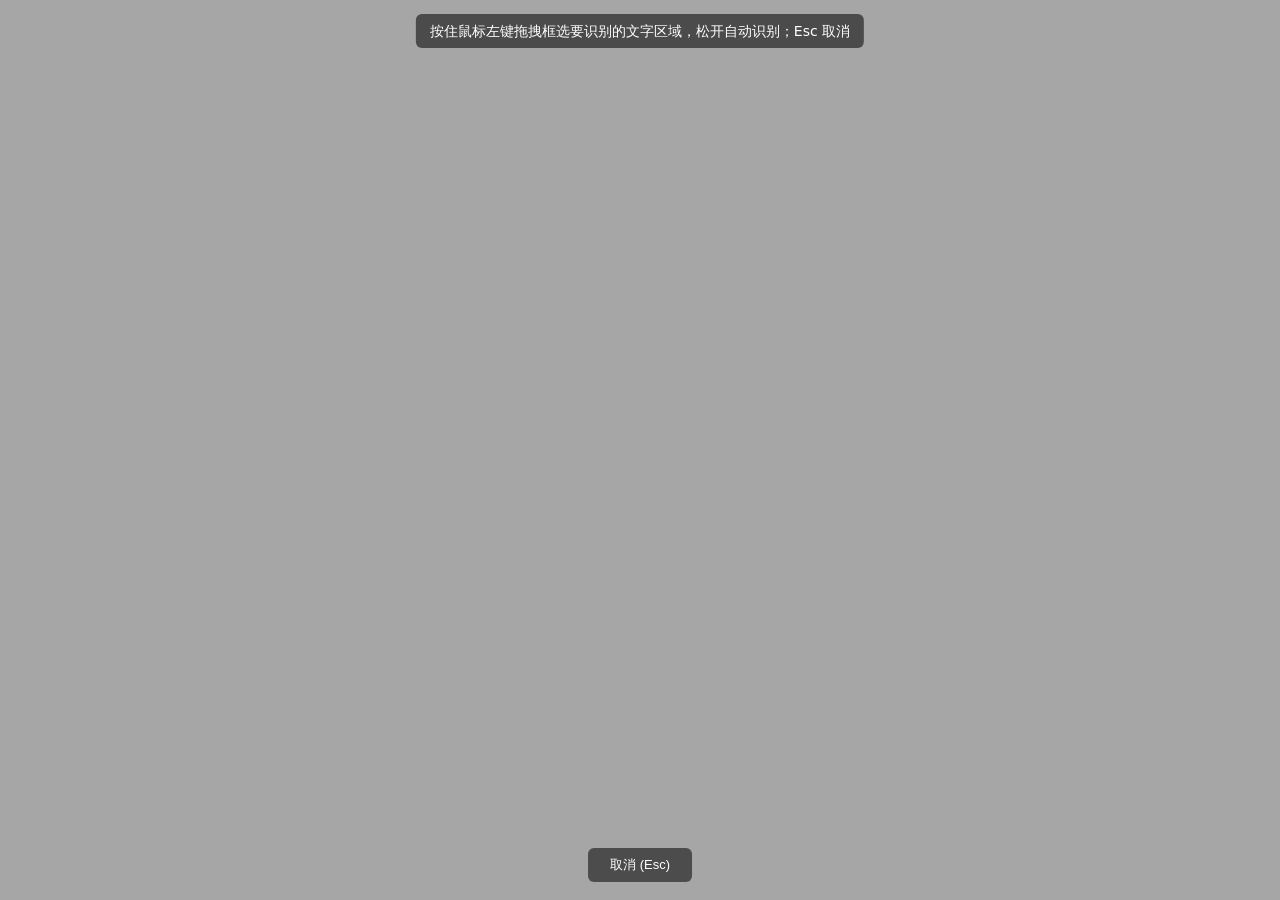
<file: assets/web/crop.html>
<!DOCTYPE html>
<html lang="zh-CN">
<head>
  <meta charset="UTF-8">
  <meta name="viewport" content="width=device-width, initial-scale=1.0">
  <title>框选</title>
  <style>
    html, body {
      margin: 0; padding: 0; width: 100%; height: 100%;
      overflow: hidden; cursor: crosshair; user-select: none;
      background: transparent;
    }
    #mask { position: fixed; inset: 0; background: rgba(0,0,0,0.35); }
    #box {
      position: fixed; border: 2px solid #4da3ff;
      background: rgba(77,163,255,0.10);
      box-shadow: 0 0 0 1px rgba(0,0,0,0.4);
      display: none; z-index: 10;
    }
    #hint {
      position: fixed; top: 14px; left: 50%; transform: translateX(-50%);
      color: #fff; font: 14px/1.6 system-ui, sans-serif;
      background: rgba(0,0,0,0.55); padding: 6px 14px; border-radius: 6px;
      z-index: 20; pointer-events: none; white-space: nowrap;
    }
    #cancel {
      position: fixed; bottom: 18px; left: 50%; transform: translateX(-50%);
      z-index: 30; pointer-events: auto;
      background: rgba(60,60,60,0.85); color: #fff; border: none;
      padding: 8px 22px; border-radius: 6px; font-size: 13px; cursor: pointer;
    }
  </style>
</head>
<body>
  <div id="mask"></div>
  <div id="box"></div>
  <div id="hint">按住鼠标左键拖拽框选要识别的文字区域，松开自动识别；Esc 取消</div>
  <button id="cancel">取消 (Esc)</button>
  <script src="crop.js"></script>
</body>
</html>
</file>
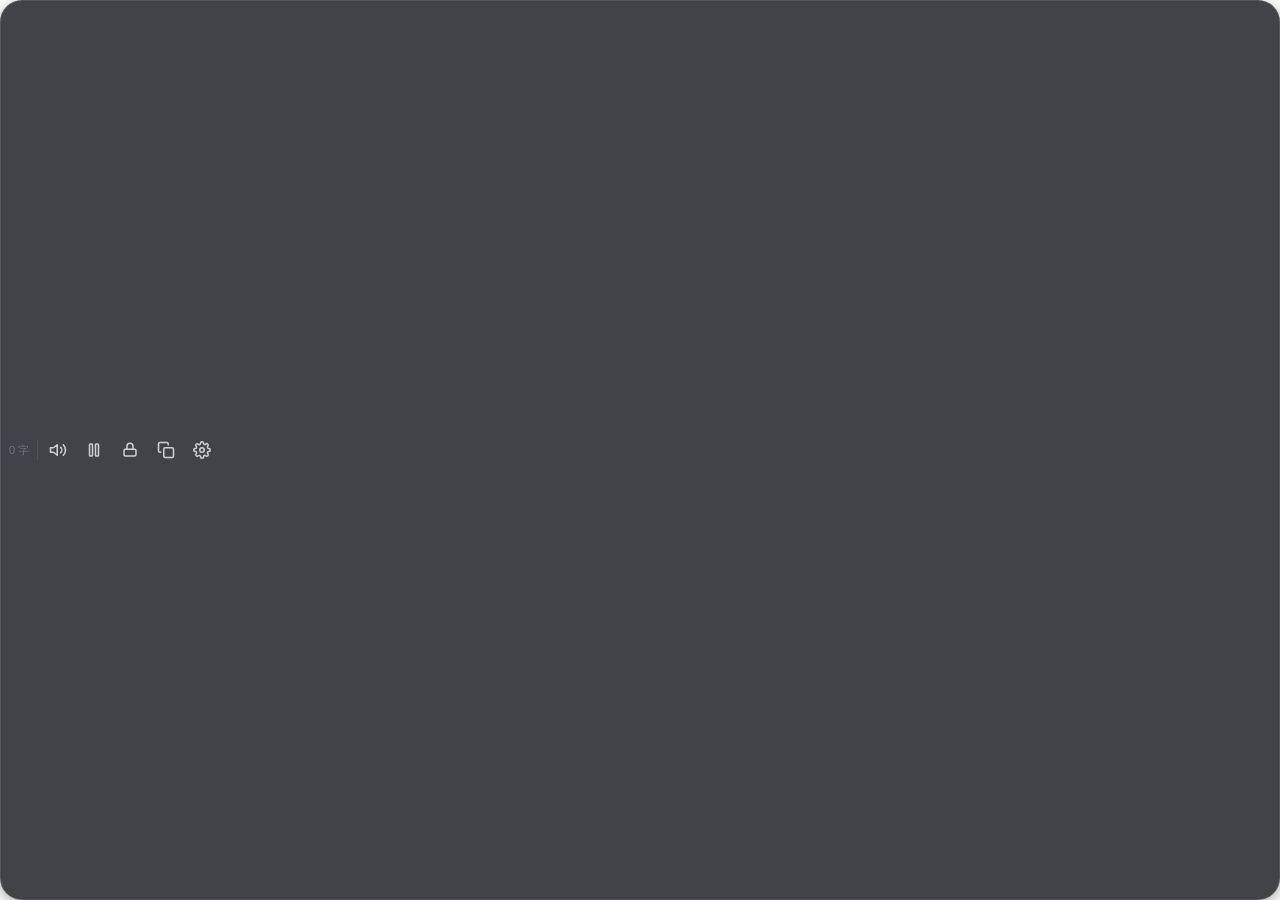
<file: assets/web/floater.html>
<!DOCTYPE html>
<html lang="zh-CN">
<head>
<meta charset="UTF-8">
<meta name="viewport" content="width=device-width, initial-scale=1.0">
<title>Floater</title>
<style>
  * { margin: 0; padding: 0; box-sizing: border-box; -webkit-user-select: none; user-select: none; }
  html, body { width: 100%; height: 100%; background: transparent; overflow: hidden;
    font-family: "Microsoft YaHei", "PingFang SC", sans-serif; }
  body::before {
    content: ''; position: fixed; inset: 0;
    background: var(--floater-bg, rgba(30, 32, 38, 0.84));
    border-radius: 22px;
    pointer-events: none;
  }
  #bar {
    position: fixed; inset: 0;
    display: flex; align-items: center;
    border: 1px solid rgba(255, 255, 255, 0.10);
    border-radius: 22px;
    box-shadow: 0 4px 16px rgba(0, 0, 0, 0.35);
    padding: 0 4px;
    gap: 0;
  }
  .btn {
    width: 36px; height: 36px;
    border: none; border-radius: 8px;
    cursor: pointer;
    background: transparent;
    display: flex; align-items: center; justify-content: center;
    transition: background 0.12s;
  }
  .btn:hover { background: rgba(255, 255, 255, 0.10); }
  .btn:active { background: rgba(255, 255, 255, 0.16); }
  .btn svg { width: 18px; height: 18px; fill: none; stroke: #d0d2d6; stroke-width: 2; stroke-linecap: round; stroke-linejoin: round; }
  .btn:hover svg { stroke: #fff; }
  .sep {
    width: 1px; height: 20px;
    background: rgba(255, 255, 255, 0.10);
    margin: 0 2px;
  }
  #info {
    font-size: 11px; color: #6f7582;
    padding: 0 6px 0 4px;
    white-space: nowrap;
  }
  #btn-pause.active svg { stroke: #f0b429; }
  #btn-lock.active svg { stroke: #4fc3f7; }
  #btn-lock.active { background: rgba(79, 195, 247, 0.16); }
</style>
</head>
<body>
<div id="bar">
  <div id="info"><span id="count">0</span> 字</div>
  <div class="sep"></div>
  <button id="btn-read" class="btn" title="朗读">
    <svg viewBox="0 0 24 24"><path d="M11 5L6 9H2v6h4l5 4V5z"/><path d="M19.07 4.93a10 10 0 0 1 0 14.14M15.54 8.46a5 5 0 0 1 0 7.07"/></svg>
  </button>
  <button id="btn-pause" class="btn" title="暂停">
    <svg id="pause-icon" viewBox="0 0 24 24"><rect x="6" y="4" width="4" height="16" rx="1"/><rect x="14" y="4" width="4" height="16" rx="1"/></svg>
    <svg id="play-icon" viewBox="0 0 24 24" style="display:none"><polygon points="6 5 20 12 6 19 6 5"/></svg>
  </button>
  <button id="btn-lock" class="btn" title="锁定当前软件（不捕捉其他软件）">
    <svg viewBox="0 0 24 24"><rect x="4" y="11" width="16" height="9" rx="2"/><path d="M8 11V7a4 4 0 0 1 8 0v4"/></svg>
  </button>
  <button id="btn-copy" class="btn" title="复制">
    <svg viewBox="0 0 24 24"><rect x="9" y="9" width="13" height="13" rx="2"/><path d="M5 15H4a2 2 0 0 1-2-2V4a2 2 0 0 1 2-2h9a2 2 0 0 1 2 2v1"/></svg>
  </button>
  <button id="btn-settings" class="btn" title="设置">
    <svg viewBox="0 0 24 24"><circle cx="12" cy="12" r="3"/><path d="M19.4 15a1.65 1.65 0 0 0 .33 1.82l.06.06a2 2 0 0 1-2.83 2.83l-.06-.06a1.65 1.65 0 0 0-1.82-.33 1.65 1.65 0 0 0-1 1.51V21a2 2 0 0 1-4 0v-.09A1.65 1.65 0 0 0 9 19.4a1.65 1.65 0 0 0-1.82.33l-.06.06a2 2 0 0 1-2.83-2.83l.06-.06A1.65 1.65 0 0 0 4.68 15a1.65 1.65 0 0 0-1.51-1H3a2 2 0 0 1 0-4h.09A1.65 1.65 0 0 0 4.6 9a1.65 1.65 0 0 0-.33-1.82l-.06-.06a2 2 0 0 1 2.83-2.83l.06.06A1.65 1.65 0 0 0 9 4.68a1.65 1.65 0 0 0 1-1.51V3a2 2 0 0 1 4 0v.09a1.65 1.65 0 0 0 1 1.51 1.65 1.65 0 0 0 1.82-.33l.06-.06a2 2 0 0 1 2.83 2.83l-.06.06A1.65 1.65 0 0 0 19.4 9a1.65 1.65 0 0 0 1.51 1H21a2 2 0 0 1 0 4h-.09a1.65 1.65 0 0 0-1.51 1z"/></svg>
  </button>
</div>
<script type="module" src="floater.js"></script>
</body>
</html>
</file>
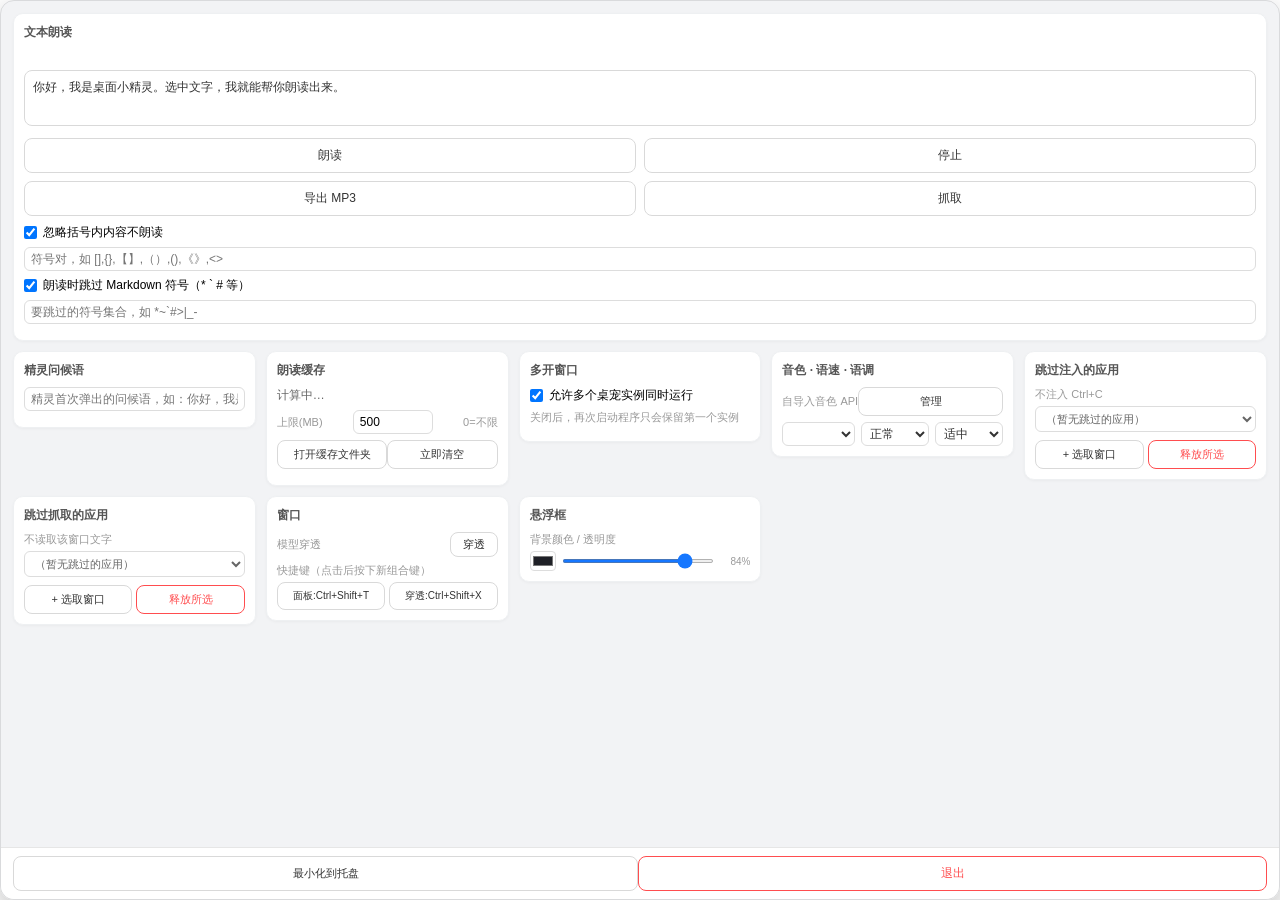
<file: assets/web/panel.html>
<!DOCTYPE html>
<html lang="zh-CN">
<head>
<meta charset="UTF-8">
<meta name="viewport" content="width=device-width, initial-scale=1.0">
<title>桌宠设置</title>
<link rel="icon" href="data:,">
<style>
* { margin: 0; padding: 0; box-sizing: border-box; }
html, body {
  width: 100%;
  height: 100%;
  overflow: hidden;
  background: transparent;
  font-family: "Microsoft YaHei", "PingFang SC", sans-serif;
  user-select: none;
  -webkit-user-select: none;
}
body::before {
  content: ''; position: fixed; inset: 0;
  background: #f2f3f5;
  border-radius: 14px;
  pointer-events: none;
}
#panel {
  position: absolute;
  inset: 0;
  display: flex;
  flex-direction: column;
  border: 1px solid rgba(0, 0, 0, 0.1);
  border-radius: 14px;
  box-shadow: 0 12px 32px rgba(0, 0, 0, 0.25);
  overflow: hidden;
  animation: pop 0.18s ease-out;
}
@keyframes pop {
  from { opacity: 0; transform: scale(0.92); }
  to   { opacity: 1; transform: scale(1); }
}
/* 响应式栅格：窗口窄时单列，宽时自动多列 */
.panel-body {
  flex: 1;
  display: grid;
  grid-template-columns: repeat(auto-fit, minmax(220px, 1fr));
  gap: 10px;
  align-items: start;
  align-content: start;
  padding: 12px;
  overflow-y: auto;
  scrollbar-width: none;
  -ms-overflow-style: none;
}
.panel-body::-webkit-scrollbar { display: none; }
.pcard {
  background: #fff;
  border: 1px solid #eef0f2;
  border-radius: 10px;
  padding: 10px;
  box-shadow: 0 1px 3px rgba(0, 0, 0, 0.04);
}
.pcard--wide { grid-column: 1 / -1; }
.pcard-title {
  font-size: 12px; color: #555; font-weight: 600;
  margin-bottom: 8px;
}
.phint {
  font-size: 11px; color: #666; text-align: center;
  min-height: 15px; margin-bottom: 6px;
}
#ptext {
  width: 100%;
  min-height: 56px;
  padding: 8px;
  border: 1px solid #d9d9d9;
  border-radius: 8px;
  font-size: 12px;
  font-family: "Microsoft YaHei", "PingFang SC", sans-serif;
  color: #333;
  resize: none;
  outline: none;
  user-select: text;
  -webkit-user-select: text;
}
#ptext:focus { border-color: #1677ff; }
.btn-row { display: flex; gap: 8px; margin-top: 8px; }
.p-btn {
  flex: 1;
  padding: 8px 6px;
  border: 1px solid #d9d9d9;
  border-radius: 8px;
  background: #fff;
  font-size: 12px;
  color: #333;
  cursor: pointer;
}
.p-btn:hover { background: #f0f2f5; }
.p-btn.active { background: #1677ff; border-color: #1677ff; color: #fff; }
.p-btn.active:hover { background: #0958d9; }
.p-btn.primary { background: #1677ff; border-color: #1677ff; color: #fff; }
.p-btn.primary:hover { background: #0958d9; }
.p-btn.danger { background: #fff; border-color: #ff4d4f; color: #ff4d4f; }
.p-btn.danger:hover { background: #fff1f0; }
.p-btn.toggle { background: #fff; }
.p-btn.toggle.active { background: #1677ff; border-color: #1677ff; color: #fff; }
.hk-btn { padding: 6px 2px; font-size: 10px; }
.mini-btn { padding: 6px 4px; font-size: 11px; }
.select-line { display: flex; gap: 6px; align-items: center; }
.sel {
  font-size: 12px; padding: 3px 4px;
  border: 1px solid #ddd; border-radius: 6px;
  background: #fff; outline: none; color: #333;
}
.sel-full { width: 100%; font-size: 11px; padding: 5px 6px; color: #666; }
.field-label { font-size: 11px; color: #999; margin-bottom: 4px; }
.seg-row { display: flex; align-items: center; justify-content: space-between; margin-bottom: 6px; }
.hk-line { display: flex; gap: 4px; }
.section-sep { border-top: 1px solid #f0f0f0; margin: 8px 0; }
.ctrl-row { display: flex; align-items: center; gap: 6px; }
.ctrl-row input[type=range] { flex: 1; height: 4px; accent-color: #1677ff; }
input[type=color] {
  width: 26px; height: 20px; padding: 0;
  border: 1px solid #ddd; border-radius: 4px; background: #fff; cursor: pointer;
}
.op-lbl { font-size: 10px; color: #999; width: 30px; text-align: right; }
.panel-foot {
  display: flex;
  padding: 8px 12px;
  border-top: 1px solid #e6e6e6;
  background: #fff;
}
/* 进度条（暂时隐藏）
.panel-progress {
  display: flex;
  align-items: center;
  gap: 8px;
  padding: 6px 2px;
  font-size: 11px;
  color: #666;
}
.panel-progress.hidden { display: none; }
.prog-track {
  flex: 1;
  height: 6px;
  background: #f0f2f5;
  border-radius: 3px;
  overflow: hidden;
}
.prog-fill {
  height: 100%;
  width: 0%;
  background: #1677ff;
  border-radius: 3px;
  transition: width 0.15s;
}
.prog-label { white-space: nowrap; min-width: 36px; text-align: right; }
*/
/* 右键菜单（防误删，用 CSS 类控制显隐） */
#panel-ctx {
  position: fixed;
  z-index: 99;
  background: #fff;
  border: 1px solid #e0e0e0;
  border-radius: 8px;
  box-shadow: 0 6px 20px rgba(0, 0, 0, 0.18);
  min-width: 130px;
  padding: 4px;
}
#panel-ctx.ctx-hidden { display: none; }
.ctx-item {
  padding: 8px 12px;
  font-size: 12px;
  color: #333;
  border-radius: 6px;
  cursor: pointer;
}
.ctx-item:hover { background: #f0f2f5; }
.ctx-item.danger { color: #ff4d4f; }
.ctx-item.danger:hover { background: #fff1f0; }
/* 管理音色 API 弹窗 */
.modal-hidden { display: none; }
.fhide { display: none !important; }
#api-mgr { position: fixed; inset: 0; z-index: 90; }
#api-mgr .modal-mask { position: absolute; inset: 0; background: rgba(0,0,0,.35); }
#api-mgr .modal {
  position: absolute; left: 50%; top: 50%; transform: translate(-50%, -50%);
  width: min(360px, 92vw); max-height: 82vh; overflow: auto; box-sizing: border-box;
  background: #fff; border-radius: 10px; padding: 12px;
  box-shadow: 0 12px 40px rgba(0,0,0,.3);
}
.modal-head {
  display: flex; justify-content: space-between; align-items: center;
  font-size: 13px; font-weight: 600; margin-bottom: 8px;
}
.modal-head button { background: none; border: none; font-size: 16px; cursor: pointer; color: #999; }
.api-item {
  display: flex; align-items: center; gap: 6px; padding: 6px;
  border: 1px solid #eee; border-radius: 8px; margin-bottom: 6px; font-size: 12px;
}
.api-item .nm { flex: 1; min-width: 0; overflow: hidden; text-overflow: ellipsis; white-space: nowrap; }
.api-item .mitem {
  font-size: 11px; padding: 3px 7px; border: 1px solid #ddd; border-radius: 6px;
  background: #fff; cursor: pointer;
}
.api-item .mitem:hover { background: #f0f2f5; }
.api-item .mitem.del { color: #ff4d4f; border-color: #ff4d4f; }
.api-item .mitem.del:hover { background: #fff1f0; }
.api-frow { display: flex; gap: 6px; margin-bottom: 6px; }
.api-frow input, .api-frow select {
  flex: 1; font-size: 12px; padding: 4px 6px;
  border: 1px solid #ddd; border-radius: 6px; outline: none; box-sizing: border-box;
}
</style>
</head>
<body>
<div id="panel">
  <div class="panel-body">
    <!-- 文本朗读 -->
    <div class="pcard pcard--wide">
      <div class="pcard-title">文本朗读</div>
      <div id="panel-hint" class="phint"></div>
      <textarea id="ptext" rows="2" placeholder="输入要朗读 / 导出的文本...">你好，我是桌面小精灵。选中文字，我就能帮你朗读出来。</textarea>
      <div class="btn-row">
        <button class="p-btn" id="p-read">朗读</button>
        <button class="p-btn" id="p-stop">停止</button>
      </div>
      <div class="btn-row">
        <button class="p-btn" id="p-export">导出 MP3</button>
        <button class="p-btn toggle" id="p-grab">抓取</button>
      </div>
      <div class="seg-row" style="margin-top:8px;">
        <label class="toggle-line" style="display:flex;align-items:center;gap:6px;font-size:12px;cursor:pointer;">
          <input type="checkbox" id="p-ignore" checked>
          <span>忽略括号内内容不朗读</span>
        </label>
      </div>
      <div class="seg-row" style="margin-top:4px;">
        <input id="p-ignore-syms" class="sel" style="flex:1;min-width:0;font-size:12px;padding:4px 6px;border:1px solid #ddd;border-radius:6px;"
               placeholder="符号对，如 [],{},【】,（）,(),《》,<>">
      </div>
      <div class="seg-row" style="margin-top:4px;">
        <label class="toggle-line" style="display:flex;align-items:center;gap:6px;font-size:12px;cursor:pointer;">
          <input type="checkbox" id="p-strip-syms" checked>
          <span>朗读时跳过 Markdown 符号（* ` # 等）</span>
        </label>
      </div>
      <div class="seg-row" style="margin-top:4px;">
        <input id="p-strip-chars" class="sel" style="flex:1;min-width:0;font-size:12px;padding:4px 6px;border:1px solid #ddd;border-radius:6px;"
               placeholder="要跳过的符号集合，如 *~`#&gt;|_-">
      </div>
    </div>

    <!-- 精灵问候语 -->
    <div class="pcard">
      <div class="pcard-title">精灵问候语</div>
      <div class="seg-row">
        <input id="p-greeting" style="flex:1;min-width:0;font-size:12px;padding:4px 6px;border:1px solid #ddd;border-radius:6px;"
               placeholder="精灵首次弹出的问候语，如：你好，我是桌面小精灵，欢迎回来！">
      </div>
    </div>

    <!-- 朗读缓存 -->
    <div class="pcard">
      <div class="pcard-title">朗读缓存</div>
      <div class="seg-row" style="font-size:12px;color:#666;">
        <span id="p-cache-size">计算中…</span>
      </div>
      <div class="seg-row" style="align-items:center;">
        <span class="field-label" style="margin:0;">上限(MB)</span>
        <input id="p-cache-limit" type="number" min="0" step="100" value="500"
               style="width:80px;font-size:12px;padding:4px 6px;border:1px solid #ddd;border-radius:6px;">
        <span class="field-label" style="margin:0;color:#999;">0=不限</span>
      </div>
      <div class="seg-row">
        <button class="p-btn mini-btn" id="p-cache-open">打开缓存文件夹</button>
        <button class="p-btn mini-btn" id="p-cache-clear">立即清空</button>
      </div>
    </div>

    <!-- 多开窗口 -->
    <div class="pcard">
      <div class="pcard-title">多开窗口</div>
      <div class="seg-row">
        <label class="toggle-line" style="display:flex;align-items:center;gap:6px;font-size:12px;cursor:pointer;">
          <input type="checkbox" id="p-multi" checked>
          <span>允许多个桌宠实例同时运行</span>
        </label>
      </div>
      <div class="seg-row" style="font-size:11px;color:#999;">
        关闭后，再次启动程序只会保留第一个实例
      </div>
    </div>

    <!-- 音色 / 语速 / 语调 -->
    <div class="pcard">
      <div class="pcard-title">音色 · 语速 · 语调</div>
      <div class="seg-row">
        <span class="field-label" style="margin:0;">自导入音色 API</span>
        <button class="p-btn mini-btn" id="p-api-mgr">管理</button>
      </div>
      <div class="select-line">
        <select id="sel-voice" class="sel" style="flex:1;min-width:0;"></select>
        <select id="sel-rate" class="sel" style="flex:0 0 68px;">
          <option value="-2">很慢</option>
          <option value="-1">慢</option>
          <option value="0" selected>正常</option>
          <option value="1">快</option>
          <option value="2">很快</option>
        </select>
        <select id="sel-pitch" class="sel" style="flex:0 0 68px;">
          <option value="low">低沉</option>
          <option value="medium" selected>适中</option>
          <option value="high">偏高</option>
        </select>
      </div>
    </div>

    <!-- 跳过注入的应用 -->
    <div class="pcard">
      <div class="pcard-title">跳过注入的应用</div>
      <div class="field-label">不注入 Ctrl+C</div>
      <select id="skip-select" class="sel sel-full">
        <option value="">（暂无跳过的应用）</option>
      </select>
      <div class="btn-row" style="gap:4px;">
        <button class="p-btn mini-btn" id="p-skip-pick">+ 选取窗口</button>
        <button class="p-btn mini-btn danger" id="p-skip-release">释放所选</button>
      </div>
    </div>

    <!-- 跳过抓取的应用 -->
    <div class="pcard">
      <div class="pcard-title">跳过抓取的应用</div>
      <div class="field-label">不读取该窗口文字</div>
      <select id="grab-skip-select" class="sel sel-full">
        <option value="">（暂无跳过的应用）</option>
      </select>
      <div class="btn-row" style="gap:4px;">
        <button class="p-btn mini-btn" id="p-grab-skip-pick">+ 选取窗口</button>
        <button class="p-btn mini-btn danger" id="p-grab-skip-release">释放所选</button>
      </div>
    </div>

    <!-- 窗口 -->
    <div class="pcard">
      <div class="pcard-title">窗口</div>

      <div class="seg-row">
        <span class="field-label" style="margin:0;">模型穿透</span>
        <button class="p-btn toggle" id="p-ct" style="flex:0 0 auto;padding:4px 12px;font-size:11px;">穿透</button>
      </div>

      <div class="field-label">快捷键（点击后按下新组合键）</div>
      <div class="hk-line">
        <button class="p-btn hk-btn" id="p-hk-panel">面板:Ctrl+Shift+T</button>
        <button class="p-btn hk-btn" id="p-hk-ct">穿透:Ctrl+Shift+X</button>
      </div>
    </div>

    <!-- 悬浮框 -->
    <div class="pcard">
      <div class="pcard-title">悬浮框</div>
      <div class="field-label">背景颜色 / 透明度</div>
      <div class="ctrl-row">
        <input type="color" id="p-fl-color" value="#1e2026" title="背景色">
        <input type="range" id="p-fl-op" min="0" max="100" value="84" title="透明度">
        <span id="p-fl-op-lb" class="op-lbl">84%</span>
      </div>
    </div>
  </div>
  <div class="panel-foot">
    <button class="p-btn mini-btn" id="p-tray">最小化到托盘</button>
    <button class="p-btn danger" id="p-quit">退出</button>
  </div>
</div>
<div id="panel-ctx" class="ctx-hidden">
  <div class="ctx-item" id="ctx-hide">隐藏面板</div>
</div>

<!-- 管理音色 API 弹窗 -->
<div id="api-mgr" class="modal-hidden">
  <div class="modal-mask"></div>
  <div class="modal">
    <div class="modal-head">
      <span>管理音色 API</span>
      <button id="api-mgr-x" aria-label="关闭">×</button>
    </div>
    <div id="api-mgr-list" class="api-form"></div>
    <div class="section-sep"></div>
    <div class="field-label">新增 / 编辑 Provider</div>
    <div class="api-frow">
      <input id="f-name" placeholder="名称（不含冒号）" style="flex:2;">
      <select id="f-type" style="flex:1;">
        <option value="azure">Azure 语音</option>
        <option value="openai">OpenAI 兼容</option>
        <option value="custom">通用 HTTP 端点</option>
      </select>
    </div>
    <div id="f-azure">
      <div class="field-label">Region（如 eastasia）· Subscription Key</div>
      <div class="api-frow">
        <input id="f-region" placeholder="region" style="flex:1;">
        <input id="f-key" placeholder="Subscription Key" style="flex:2;">
      </div>
    </div>
    <div id="f-openai" class="fhide">
      <div class="field-label">Base URL · Model · API Key（OpenAI 兼容 /audio/speech 形状）</div>
      <div class="api-frow">
        <input id="f-base" placeholder="https://api.openai.com/v1" style="flex:2;">
        <input id="f-model" placeholder="tts-1" style="flex:1;">
      </div>
      <input id="f-key-openai" placeholder="API Key" style="width:100%;box-sizing:border-box;">
    </div>
    <div class="api-frow" style="margin-top:8px;">
      <button class="p-btn mini-btn primary" id="f-save" style="flex:1;">保存</button>
      <button class="p-btn mini-btn" id="f-cancel" style="flex:1;">取消</button>
    </div>
  </div>
</div>
<script>
window.__TAURI__ && window.__TAURI__.core && document.currentScript;
</script>
<script src="panel-tts.js"></script>
<script src="panel-voices.js"></script>
<script src="panel-settings.js"></script>
<script src="panel.js"></script>
</body>
</html>
</file>
